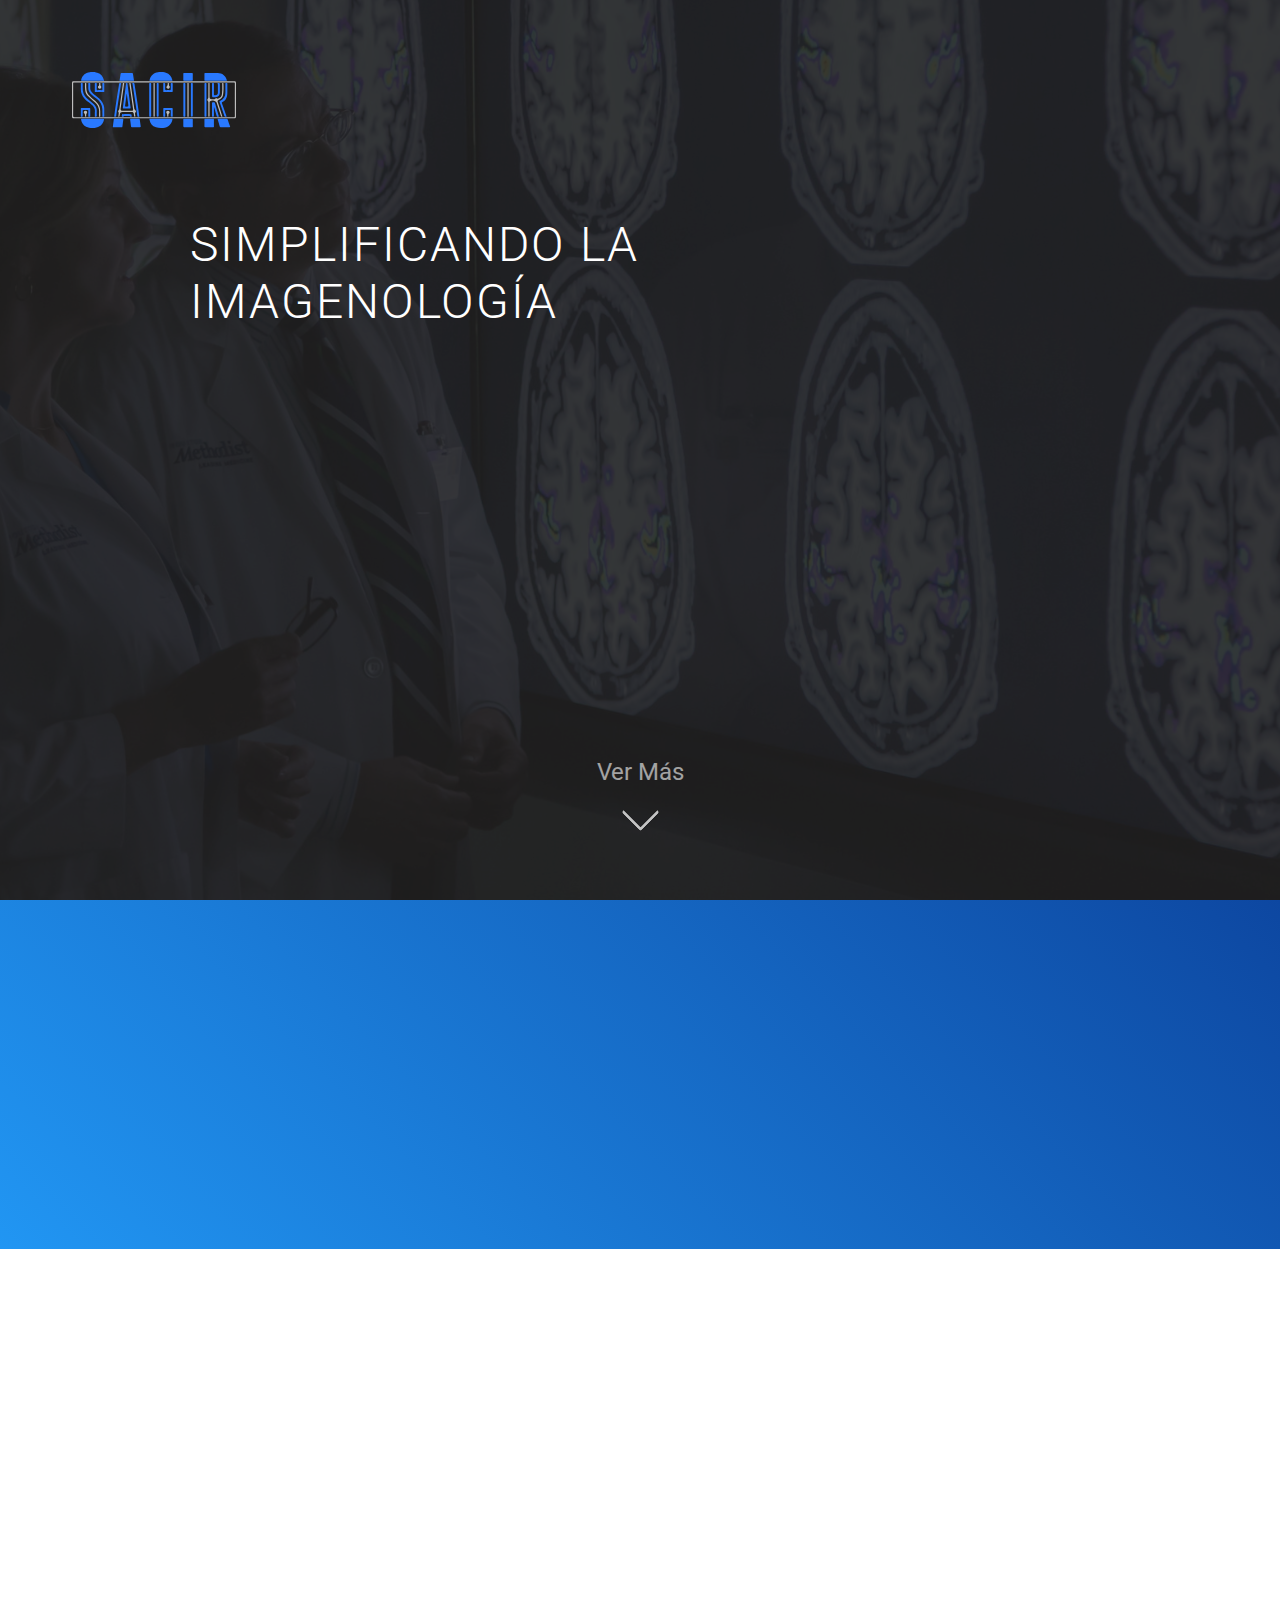
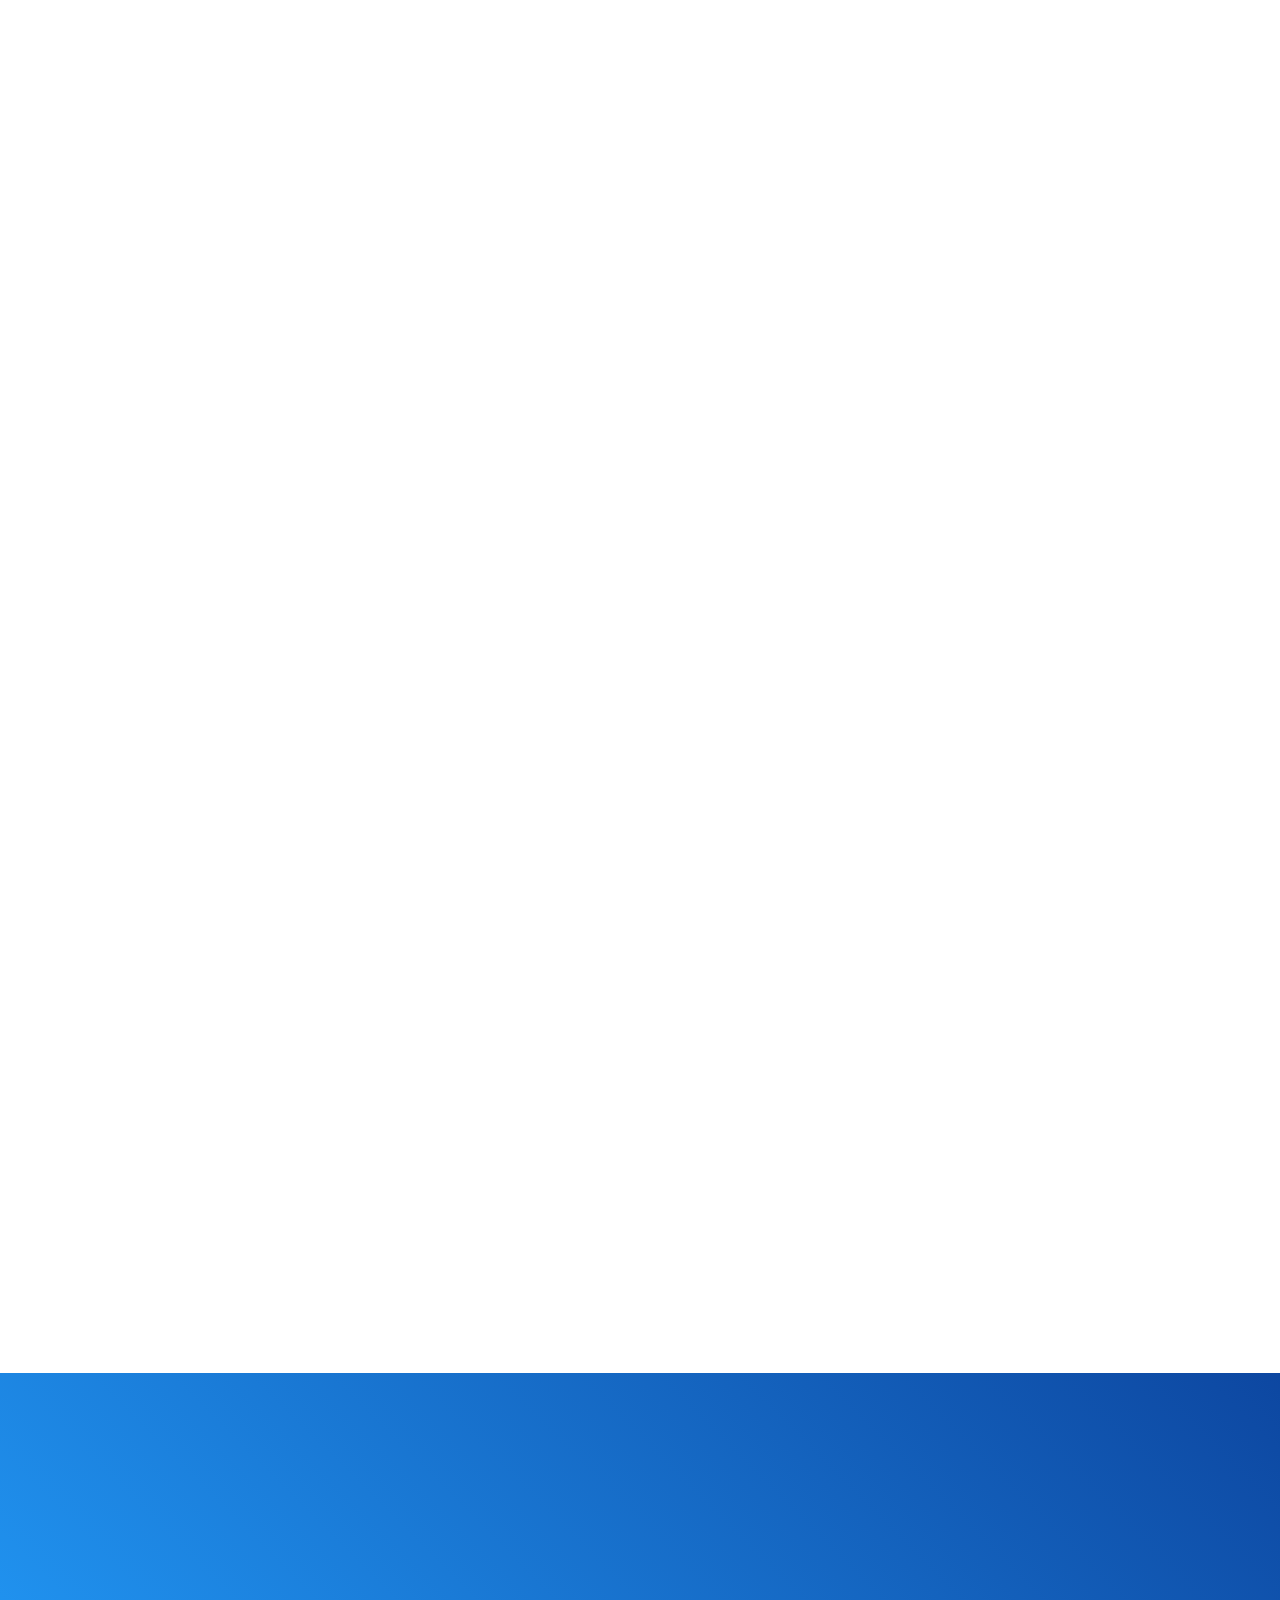
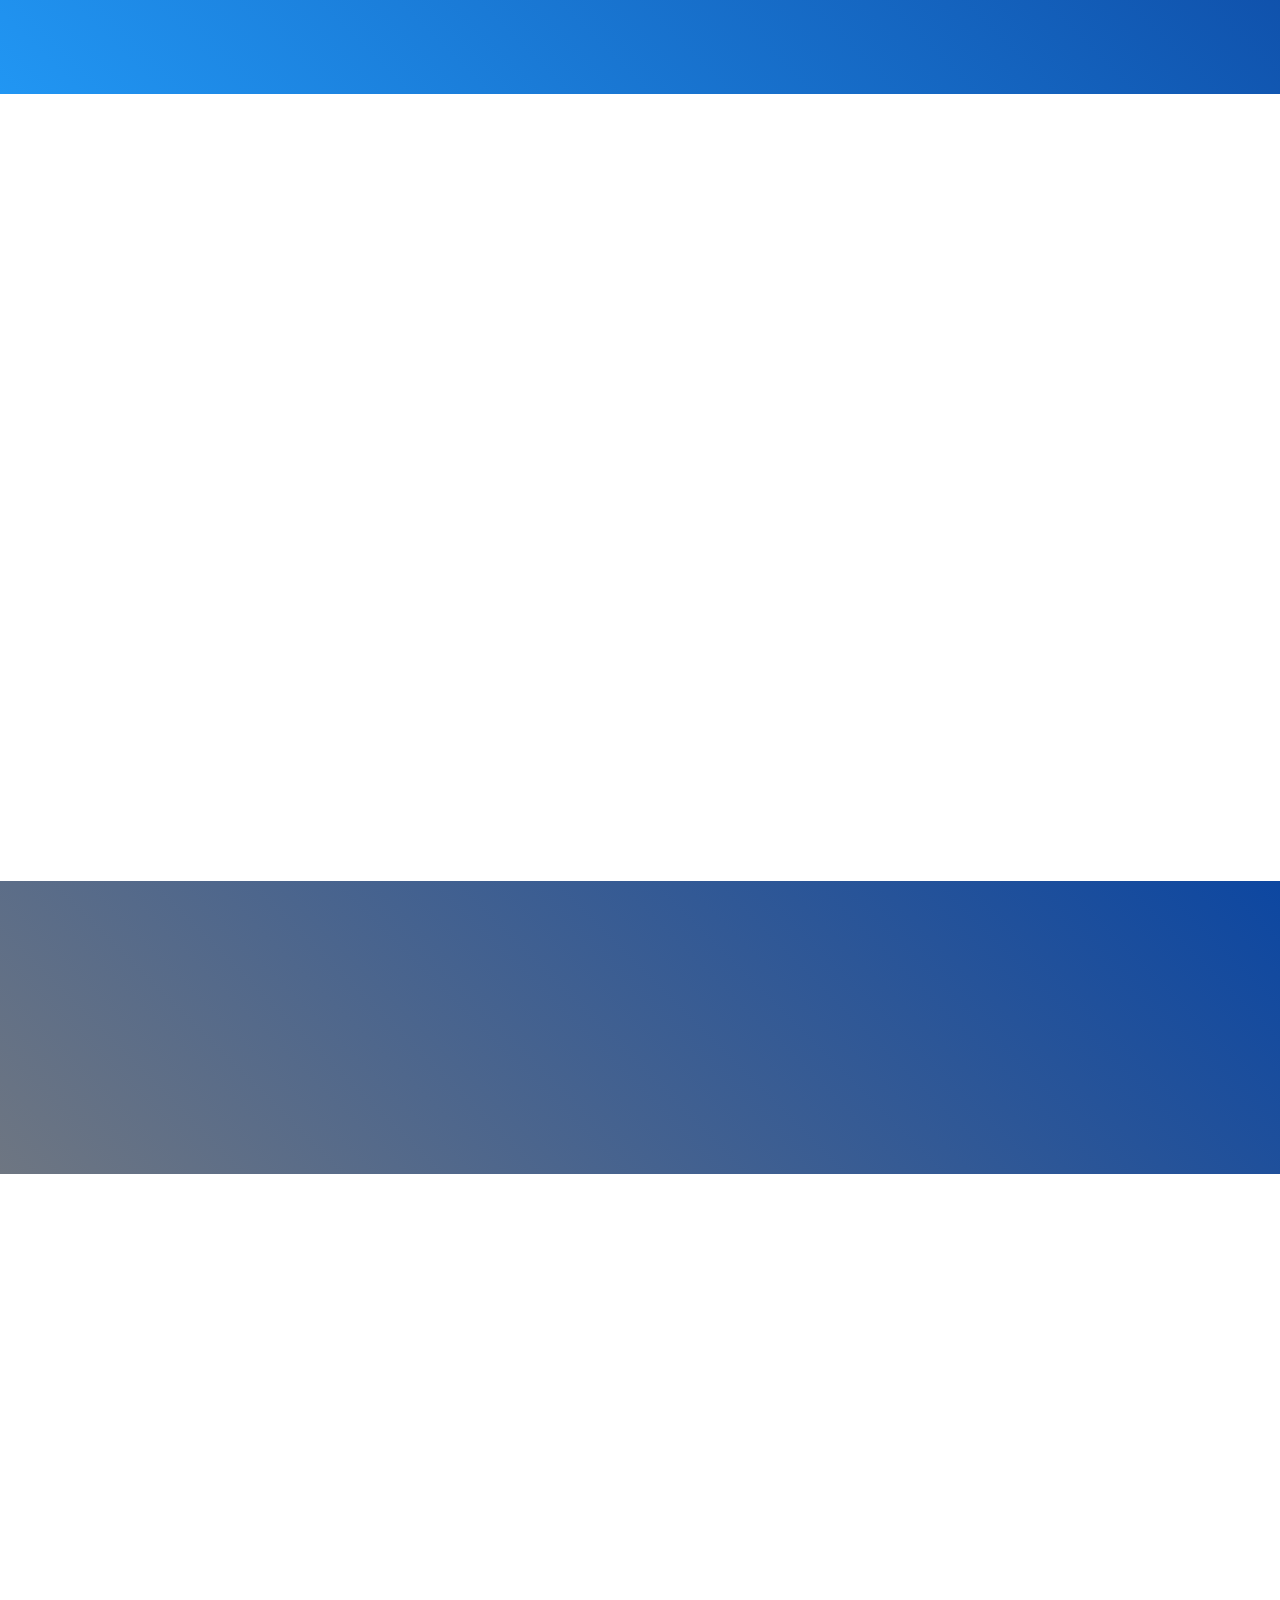
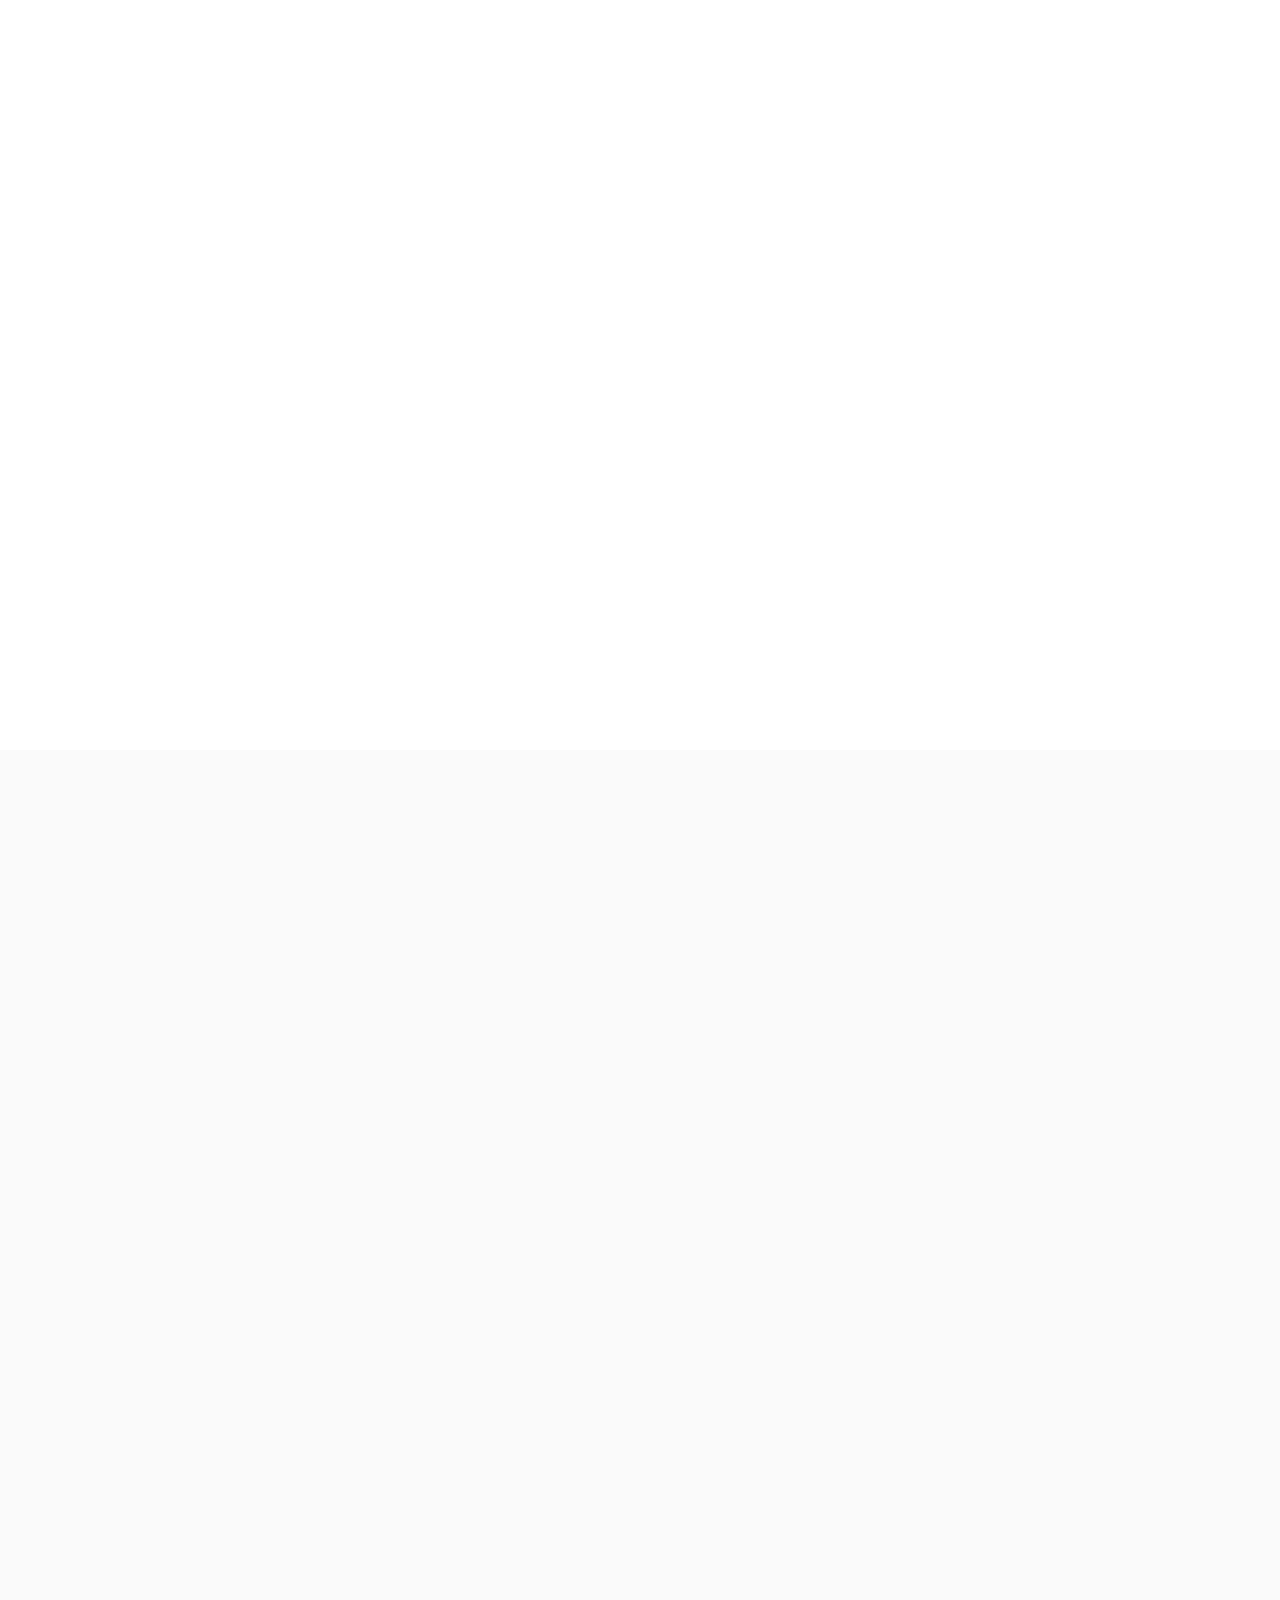
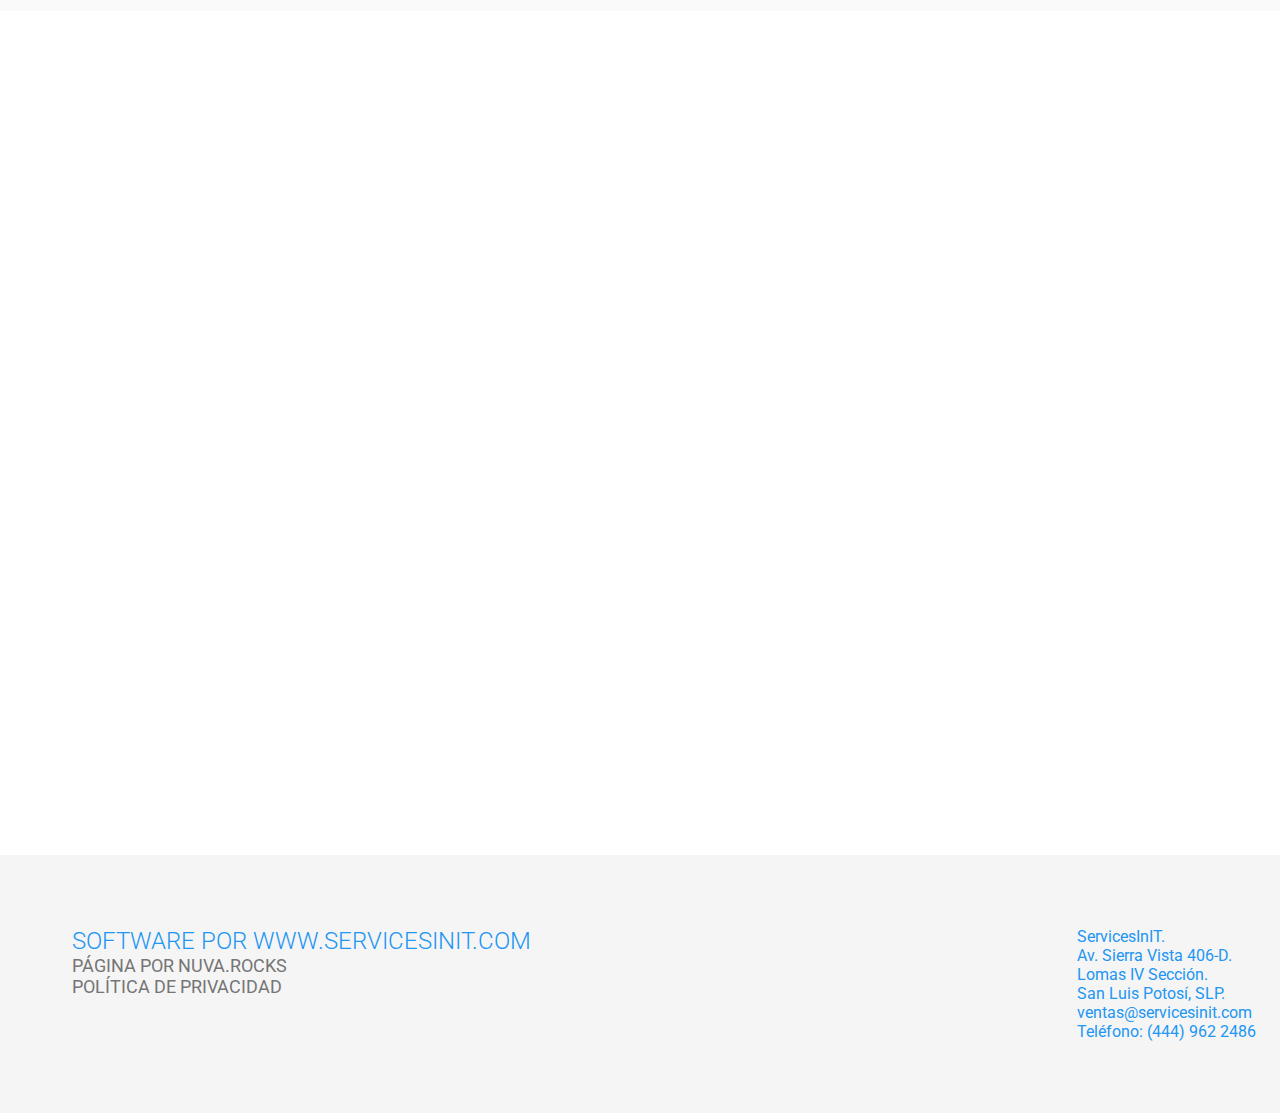
<file: src/index.html>
<html xmlns="http://www.w3.org/1999/xhtml">

<meta charset="UTF-8" />
<meta name="viewport" content="width=device-width, initial-scale=1.0, maximum-scale=1.0">

<!-- <meta name="description" content="Academia para Padres"> -->
<!-- <meta name="keywords" content="Cursos Psicoprofilácticos, Profilácticos, Cuidados para el recién nacido, madres primerizas, padres primerizos."> -->
<!-- <meta name="author" content="Villa Bambino"> -->
<meta name="robots" content="all" />
<meta name="googlebot" content="all" />

<title>SACIR - Simplificando la Imagenología</title>

<link rel="apple-touch-icon" sizes="57x57" href="ico/apple-touch-icon-57x57.png">
<link rel="apple-touch-icon" sizes="60x60" href="ico/apple-touch-icon-60x60.png">
<link rel="apple-touch-icon" sizes="72x72" href="ico/apple-touch-icon-72x72.png">
<link rel="apple-touch-icon" sizes="76x76" href="ico/apple-touch-icon-76x76.png">
<link rel="apple-touch-icon" sizes="114x114" href="ico/apple-touch-icon-114x114.png">
<link rel="apple-touch-icon" sizes="120x120" href="ico/apple-touch-icon-120x120.png">
<link rel="apple-touch-icon" sizes="144x144" href="ico/apple-touch-icon-144x144.png">
<link rel="apple-touch-icon" sizes="152x152" href="ico/apple-touch-icon-152x152.png">
<link rel="apple-touch-icon" sizes="180x180" href="ico/apple-touch-icon-180x180.png">
<link rel="icon" type="image/png" href="ico/favicon-32x32.png" sizes="32x32">
<link rel="icon" type="image/png" href="ico/android-chrome-192x192.png" sizes="192x192">
<link rel="icon" type="image/png" href="ico/favicon-96x96.png" sizes="96x96">
<link rel="icon" type="image/png" href="ico/favicon-16x16.png" sizes="16x16">
<link rel="manifest" href="ico/manifest.json">
<link rel="mask-icon" href="ico/safari-pinned-tab.svg" color="#5bbad5">
<link rel="shortcut icon" href="ico/favicon.ico">
<meta name="msapplication-TileColor" content="#da532c">
<meta name="msapplication-TileImage" content="ico/mstile-144x144.png">
<meta name="msapplication-config" content="ico/browserconfig.xml">
<meta name="theme-color" content="#212121">

<!-- <link href='https://fonts.googleapis.com/css?family=Roboto:500,300,700' rel='stylesheet' type='text/css'> -->
<link rel="stylesheet" href="stylesheets/normalize.css">
<link rel="stylesheet" href="stylesheets/application-1.css">
<script src="javascripts/jquery.js"></script>
<script src="javascripts/velocity.js"></script>

<style>
	.intro-box,
	.info-box,
	.form-intro,
	.info-3,
	.header-2,
	.header-3,
	.header-4
	{
		visibility: hidden;
	}
</style>

<body>
	<img src="images/sacir-logo.svg" id="logo">
	<div data-section="1">
	<div content>
		<div id="video-overlay">
			<div class="opacity-overlay"></div>
		</div>
		<div id="video" component="intro"></div>
		<div id="close-video">
			<div></div>
			<div></div>
		</div>
		<div class="text-container">
			<h1 class="intro-box">Simplificando la Imagenología</h1>
			<div class="solutions">
				<div class="intro-box">
					<p>Distribuye y almacena por 7 años, imágenes y reportes de forma totalmente segura.</p>
				</div>
				<div class="intro-box">
					<p>Crea reportes de manera revolucionaria en dos minutos y sin errores, así como visualiza las imágenes, todo esto en la misma aplicación.</p>
				</div>
			</div>
			<div id="view-video" class="intro-box">
				<img src="images/arrow-right.svg" alt="">
				<a>Ver video</a>
				<img src="images/arrow-left.svg" alt="">
			</div>
		</div>
		<a href="#section-2" class="down-arrow-tag">Ver Más</a>
		<div class="down-arrow"></div>
	</div>
	</div>
	<div data-section="2" id="section-2">
		<div class="text-container">
			<div>
				<h1 class="header-2">Ventajas</h1>
				<img class="header-2" src="images/bow-arrow.svg" alt="">
			</div>
			<p class="header-2">SACIR es la evolución en la creación de los reportes de imagenología y la administración de las imágenes. SACIR ofrece ventajas que facilitan tu trabajo y optimizan tus procesos</p>
		</div>
	</div>
	<div data-section="3">
		<div class="grid-container">
			<div class="info-box info-3">
				<div class="gradient"></div>
				<h5>Entrega inmediata de reportes</h5>
				<img src="images/vec-1.svg">
				<p>Los datos del paciente solo se capturan solo una vez.</p>
			</div>
			<div class="info-box info-3">
				<div class="gradient"></div>
				<h5>Reducción de error humano</h5>
				<img src="images/vec-2.svg">
				<p>Creación del reporte del estudio de una forma revolucionaria, minimizando al máximo tiempo y errores.</p>
			</div>
			<div class="info-box info-3">
				<div class="gradient"></div>
				<h5>Resguardo de Información</h5>
				<img src="images/vec-3.svg">
				<p>Almacenamiento redundante de cada estudio y reporte, esto brinda toda la seguridad de ningún estudio perdido.</p>
			</div>
			<div class="info-box info-3">
				<div class="gradient"></div>
				<h5>Facilita la búsqueda por RadLex</h5>
				<img src="images/vec-4.svg">
				<p>El reporte se almacena de manera nativa junto con el estudio de imágenes, haciendo muy fácil el acceso en todo momento.</p>
			</div>
			<div class="info-box info-3">
				<div class="gradient"></div>
				<h5>Reportes con los estándares de la RSNA</h5>
				<img src="images/vec-5.svg">
				<p>Creación de reportes homogéneos dentro del área utilizando las plantillas sugeridas por la RSNA.</p>
			</div>
			<div class="info-box info-3">
				<div class="gradient"></div>
				<h5>Ahorro de tiempo</h5>
				<img src="images/vec-6.svg">
				<p>Podemos obtener grandes ahorros ya que se puede llegar a un modelo de un Centro de Imagenología sin placas ni papel.</p>
			</div>
			<div class="info-box info-3">
				<div class="gradient"></div>
				<h5>Interpretación a distancia</h5>
				<img src="images/vec-10.svg">
				<p>Después de que se realiza el estudio e interpretación del estudio, es subido a la nube, desde donde la institución, médico tratante y/o paciente pueden acceder desde cualquier lugar a cualquier hora.</p>
			</div>
			<div class="info-box info-3">
				<div class="gradient"></div>
				<h5>Gestión del Paciente</h5>
				<img src="images/vec-11.svg">
				<p>La historia médica e información del paciente se encuentran en un sólo lugar, que permite su fácil visualización y acceso por parte del personal que lo requiera.</p>
			</div>

		</div>
	</div>

	<div data-section="5">
		<div class="text-container">
			<div>
				<h1 class="header-3">Nuestro software</h1>
			</div>
			<p class="header-3">Revisa nuestro diagrama y comprueba por qué somos líderes en el mercado.</p>
		</div>
	</div>
	<div data-section="6">
		<div class="text-container">
			<p class="header-3">SACIR fue creado para clínicas, hospitales o centros de imágenes que requieran de una administración integral de estudios sin necesidad de inversión, pero sí con necesidad de ahorros y mejoras en sus procesos internos. También con nuestro software se aumenta considerablemente la velocidad de la creación del reporte de imagenología, dando una ventaja competitiva a la institución con respecto a sus competidores.</p>
			<ul>
				<li class="header-3">SACIR distribuye los estudios y reportes a quien lo requiera, médicos de referencia, paciente, área de urgencias; la consulta se puede hacer desde cualquier dispositivo y en cualquier lugar, sin límite de número de consultas concurrentes al sistema.</li>
				<li class="header-3">Funciona de manera natural con cualquier RIS o HIS.</li>
				<li class="header-3">Aún con falla del servicio de internet la institución funciona sin ningún problema.</li>
				<li class="header-3">SACIR está monitoreado por nuestro centro de datos y se detectan otras fallas, como de energía eléctrica o de conexión hacia alguna modalidad.</li>
				<li class="header-3">SACIR no tiene restricción de licenciamiento en lo que se refiere a visualización, administración y distribución de imágenes.</li>
			</ul>
		</div>
	</div>
	<div data-section="4">
		<div class="text-container">
			<div>
				<h1 class="header-3">Fácil uso y visualización</h1>
			</div>
			<p class="header-3">Entérate por qué es mejor confiar tu información con nosotros.</p>
		</div>
	</div>
<!-- 	<style>
		[data-section="4.6"] .text-container {
			padding-left:  36px;
			padding-left:  36px;
			box-sizing:  border-box; 
			width:  100vw; 
		}
		[data-section="4.6"] * {
			box-sizing:  border-box;
			max-width:  100%; 
			width:  100%; 
		}
		[data-section="4.6"] .text-container p,
		[data-section="4.6"] .text-container ul li,  {
			max-width:  0%	;
			width:  100%; 
			box-sizing:  border-box;
		}		
	</style> -->
	<div data-section="6">
		<div class="text-container">

			<p class="header-3">La agenda por modalidad, los datos del paciente, su historial y los médicos tratantes; están en un solo lugar para incrementar la eficiencia dentro del área de imagenología. Una herramienta muy útil para clínicas, hospitales, gabinetes de radiología, y consultorios. Funciona de la siguiente manera:</p>
			<ul>
				<li class="header-3">1.- El hospital o consultorio genera su catálogo de estudios con sus precios en caso de requerirlo así.</li>
				<li class="header-3">2.- Conforme se van agendando las citas, se van agregando pacientes, sus datos demográficos y fiscales, así como los médicos tratantes.</li>
				<li class="header-3">3.- Se puede visualizar la agenda en alguna pantalla dentro del área de imagenología.</li>
				<li class="header-3">4.- Se pueden generar estadísticas de estudios realizados, estudios por modalidad, así como recordar citas a los pacientes.</li>
			</ul>
			<p class="header-3">
				Nuestra interpretación a distancia es la solución ideal para aquellos laboratorios, clínicas y
				gabinetes con necesidades de contar con un grupo de radiólogos a su disposición
				para las interpretaciones de estudios de radiografías, mastografías, ultrasonidos, tomografías y resonancias magnéticas. <br><br> Funciona de la siguiente manera:
			</p>
			<ul>
				<li class="header-3"><b>1.- </b>La institución le toma el estudio al paciente</li>
				<li class="header-3"><b>2.- </b>Se recibe el estudio en servidor local y se envía a la nube de manera automática</li>
				<li class="header-3"><b>3.- </b>Un grupo especializado de médicos radiólogos de SACIR, visualiza, interpreta, genera y se envía el reporte con dicha interpretación.</li>
				<li class="header-3"><b>4.- </b>La institución, medico tratante y/o paciente acceden al reporte desde cualquier lugar, a cualquier hora los 365 días del año de una forma rápida y segura.</li>
			</ul>
		</div>
	</div>
	<div data-section="7">
		<div class="text-container">
			<h1 class="header-4">Planes</h1>
			<h1 class="header-4" id="price"><img src="images/payment.svg">$1.20 USD por estudio.</h1>
		</div>
		<div class="grid-container">
			<div class="info-box header-4">
				<div class="gradient"></div>
				<h5>SACIR</h5>
				<img src="images/vec-9.svg">
				<p>SACIR no requiere de ninguna inversión, paga por lo que usas.</p>
				<h5>$1.20 USD por estudio</h5>
			</div>
			<div class="info-box header-4">
				<div class="video-overlay">
					<div class="opacity-overlay">
						<p>¿Cómo funciona?</p>
					</div>
				</div>
				<div id="tutorial">
				</div>
				<div class="gradient"></div>
			</div>
		</div>
	</div>
	<div data-section="8">
		<div class="text-container">
			<h1 class="form-intro">Contáctanos</h1>
			<p class="form-intro">Aclaramos tus dudas en un instante. Déjanos tus datos y nosotros nos pondrémos en contacto.</p>
			<form action="https://formspree.io/ventas@servicesinit.com" method="POST">
			<!-- <form action="https://formspree.io/your@email.com" method="POST"> -->
				<div class="form-intro">
				    <input type="text" name="nombre" placeholder="Nombre">
			    </div>
				<div class="form-intro">
				    <input type="tel" name="tel" placeholder="Teléfono">
				</div>
				<div class="form-intro">
				    <input type="email" name="email" placeholder="Correo">
			    </div>
			    <input type="hidden" name="_next" value="//sacir.mx/thanks.html" />
				<div class="form-intro">
					<textarea type="text" name="mensaje" placeholder="Mensaje"></textarea>
			    </div>
			    <input type="submit" value="Enviar" class="form-intro">
			</form>
		</div>
	</div>
</body>
<footer>
	<div>
		<a href="http://www.servicesinit.com/"><p>SOFTWARE POR WWW.SERVICESINIT.COM </p></a>
		<a href="http://nuva.rocks/"><label>PÁGINA POR NUVA.ROCKS</label></a>
		<a href="privacy.html"><label>POLÍTICA DE PRIVACIDAD</label></a>
	</div>
	<div>
		<label>ServicesInIT.<br>Av. Sierra Vista 406-D.<br>Lomas IV Sección.<br>San Luis Potosí, SLP.<br>ventas@servicesinit.com<br>Teléfono: (444) 962 2486</label>
	</div>
</footer>
<script src="javascripts/video.js"></script>
<script src="javascripts/scrollreveal.js"></script>
<script src="javascripts/entereffects.js"></script>
<script src="javascripts/application.js"></script>
</file>
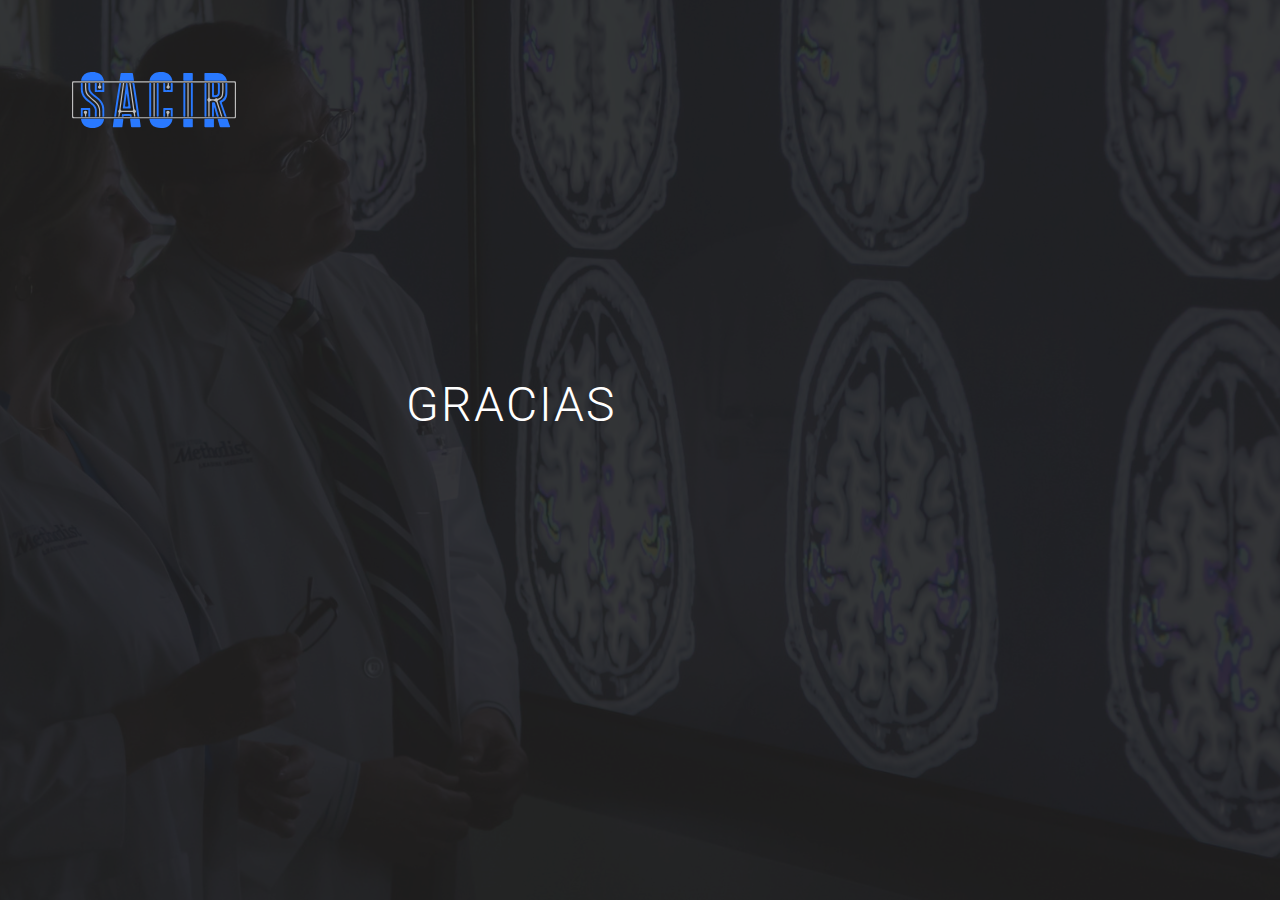
<file: src/thanks.html>
<html xmlns="http://www.w3.org/1999/xhtml">

<meta charset="UTF-8" />
<meta name="viewport" content="width=device-width, initial-scale=1.0, maximum-scale=1.0">

<!-- <meta name="description" content="Academia para Padres"> -->
<!-- <meta name="keywords" content="Cursos Psicoprofilácticos, Profilácticos, Cuidados para el recién nacido, madres primerizas, padres primerizos."> -->
<!-- <meta name="author" content="Villa Bambino"> -->
<meta name="robots" content="all" />
<meta name="googlebot" content="all" />

<title>SACIR - Simplificando la Imagenología</title>

<link rel="apple-touch-icon" sizes="57x57" href="ico/apple-touch-icon-57x57.png">
<link rel="apple-touch-icon" sizes="60x60" href="ico/apple-touch-icon-60x60.png">
<link rel="apple-touch-icon" sizes="72x72" href="ico/apple-touch-icon-72x72.png">
<link rel="apple-touch-icon" sizes="76x76" href="ico/apple-touch-icon-76x76.png">
<link rel="apple-touch-icon" sizes="114x114" href="ico/apple-touch-icon-114x114.png">
<link rel="apple-touch-icon" sizes="120x120" href="ico/apple-touch-icon-120x120.png">
<link rel="apple-touch-icon" sizes="144x144" href="ico/apple-touch-icon-144x144.png">
<link rel="apple-touch-icon" sizes="152x152" href="ico/apple-touch-icon-152x152.png">
<link rel="apple-touch-icon" sizes="180x180" href="ico/apple-touch-icon-180x180.png">
<link rel="icon" type="image/png" href="ico/favicon-32x32.png" sizes="32x32">
<link rel="icon" type="image/png" href="ico/android-chrome-192x192.png" sizes="192x192">
<link rel="icon" type="image/png" href="ico/favicon-96x96.png" sizes="96x96">
<link rel="icon" type="image/png" href="ico/favicon-16x16.png" sizes="16x16">
<link rel="manifest" href="ico/manifest.json">
<link rel="mask-icon" href="ico/safari-pinned-tab.svg" color="#5bbad5">
<link rel="shortcut icon" href="ico/favicon.ico">
<meta name="msapplication-TileColor" content="#da532c">
<meta name="msapplication-TileImage" content="ico/mstile-144x144.png">
<meta name="msapplication-config" content="ico/browserconfig.xml">
<meta name="theme-color" content="#212121">

<!-- <link href='https://fonts.googleapis.com/css?family=Roboto:500,300,700' rel='stylesheet' type='text/css'> -->
<link rel="stylesheet" href="stylesheets/normalize.css">
<link rel="stylesheet" href="stylesheets/application-1.css">
<script src="javascripts/jquery.js"></script>
<script src="javascripts/velocity.js"></script>

<style>
	.intro-box,
	.info-box,
	.form-intro,
	.info-3,
	.header-2,
	.header-3,
	.header-4
	{
		visibility: hidden;
	}
</style>

<body>
	<img src="images/sacir-logo.svg" id="logo">
	<div data-section="1">
	<div content>
		<div id="video-overlay">
			<div class="opacity-overlay"></div>
		</div>
		<div id="video" component="intro"></div>
		<div id="close-video">
			<div></div>
			<div></div>
		</div>
		<div class="text-container">
			<h1 class="intro-box">Gracias</h1>
			<div class="solutions">
				<div class="intro-box">
					<p>Nos pondremos en contacto pronto.</p>
				</div>
				
			</div>
			<div id="view-video" class="intro-box">
				<img src="images/arrow-right.svg" alt="">
				<a>Ver video</a>
				<img src="images/arrow-left.svg" alt="">
			</div>
		</div>
		
	</div>
	
	
<script src="javascripts/video.js"></script>
<script src="javascripts/scrollreveal.js"></script>
<script src="javascripts/entereffects.js"></script>
<script src="javascripts/application.js"></script>
</file>
<file: src/stylesheets/application-1.css>
@import url(https://fonts.googleapis.com/css?family=Roboto:300,500,700,400);
p, li, label, a {
  text-align: justify;
  text-align-last: left; }

::selection {
  color: #82B1FF; }

::-moz-selection {
  color: #82B1FF; }

html,
body {
  font-family: 'Roboto', sans-serif; }

h1 {
  font-weight: 500;
  text-transform: uppercase;
  letter-spacing: 2px;
  width: auto; }

h4,
h5 {
  font-weight: 300; }

p {
  font-weight: 300; }

[data-section] {
  display: flex;
  width: 100%;
  position: relative; }

.opacity-overlay {
  width: 100%;
  height: 100%;
  position: absolute;
  top: 0;
  left: 0;
  background: rgba(33, 33, 33, 0.89); }

.text-container {
  position: relative;
  width: auto; }

#logo {
  height: 56px;
  top: 72px;
  left: 72px;
  position: absolute;
  z-index: 10; }

[data-section="1"] {
  position: relative;
  height: auto !important;
  /* real browsers */
  height: 100%;
  /* IE6: treaded as min-height*/
  min-height: 100%;
  /* real browsers */
  flex-direction: column;
  align-items: center;
  justify-content: center;
  background: url("../images/radiologo-2.jpg");
  background-size: cover; }
  [data-section="1"] [content] {
    display: flex;
    flex-direction: column;
    align-items: center;
    justify-content: center; }
  [data-section="1"] .text-container {
    position: relative;
    z-index: 10;
    color: #ffffff; }
    [data-section="1"] .text-container h1 {
      max-width: 720px;
      font-weight: 300;
      padding-top: 144px;
      font-size: 48px; }
    [data-section="1"] .text-container .solutions {
      display: flex;
      flex-direction: row;
      padding-top: 36px; }
      [data-section="1"] .text-container .solutions > div {
        display: flex;
        flex-direction: row;
        justify-content: center;
        align-items: center;
        border: 4px solid #2196F3;
        padding: 36px 72px; }
        [data-section="1"] .text-container .solutions > div:last-of-type {
          margin-left: 36px; }
        [data-section="1"] .text-container .solutions > div p {
          font-weight: 300;
          max-width: 280px;
          letter-spacing: 2px;
          text-align: justify;
          text-align-last: left; }
          [data-section="1"] .text-container .solutions > div p span {
            font-weight: 700; }
    [data-section="1"] .text-container #view-video {
      position: relative;
      padding-top: 36px; }
    [data-section="1"] .text-container a {
      padding: 0 12px;
      color: white;
      font-family: 'Roboto', sans-serif;
      font-weight: 300;
      text-transform: uppercase; }
  [data-section="1"] #video {
    height: 100%;
    width: 100%;
    position: absolute;
    top: 0;
    left: 0;
    pointer-events: none;
    z-index: 8; }
  [data-section="1"] #close-video {
    position: absolute;
    bottom: 72px;
    left: 72px;
    z-index: 100;
    height: 24px;
    width: 24px;
    opacity: 0;
    pointer-events: none; }
    [data-section="1"] #close-video div {
      height: 2px;
      width: 100%;
      background: white;
      position: absolute; }
    [data-section="1"] #close-video div:first-child {
      top: 10px;
      transform: rotateZ(-45deg); }
    [data-section="1"] #close-video div:last-child {
      top: 10px;
      transform: rotateZ(45deg); }
  [data-section="1"] #video-overlay {
    height: 100%;
    width: 100%;
    background: url("../images/radiologo-2.jpg");
    background-size: cover;
    background-position: center center;
    position: absolute;
    top: 0;
    left: 0;
    z-index: 9; }
  [data-section="1"] .down-arrow-tag {
    position: relative;
    color: #e8e8e8;
    z-index: 10;
    z-index: 100;
    opacity: .66;
    padding-top: 24px; }
  [data-section="1"] .down-arrow {
    position: relative;
    height: 24px;
    width: 24px;
    margin: 8px;
    border-radius: 3px;
    border-left: solid 3px #e8e8e8;
    border-bottom: solid 3px #e8e8e8;
    z-index: 100; }

[data-section="2"],
[data-section="5"] {
  background: linear-gradient(45deg, #2196f3 0%, #0d47a1 100%);
  display: flex;
  flex-direction: column;
  align-items: center;
  justify-content: center; }
  [data-section="2"] .text-container,
  [data-section="5"] .text-container {
    padding-top: 72px;
    padding-bottom: 72px; }
    [data-section="2"] .text-container > div,
    [data-section="5"] .text-container > div {
      display: flex;
      flex-direction: row; }
      [data-section="2"] .text-container > div img,
      [data-section="5"] .text-container > div img {
        padding-left: 24px; }
      [data-section="2"] .text-container > div h1,
      [data-section="5"] .text-container > div h1 {
        color: #ffffff;
        width: auto; }
    [data-section="2"] .text-container p,
    [data-section="5"] .text-container p {
      padding-top: 36px;
      color: #ffffff;
      max-width: 720px; }

[data-section="4"] {
  background: linear-gradient(45deg, #6e7682 0%, #0d47a1 100%);
  display: flex;
  flex-direction: column;
  align-items: center;
  justify-content: center; }
  [data-section="4"] .text-container {
    padding-top: 72px;
    padding-bottom: 72px; }
    [data-section="4"] .text-container > div {
      display: flex;
      flex-direction: row; }
      [data-section="4"] .text-container > div img {
        padding-left: 24px; }
      [data-section="4"] .text-container > div h1 {
        color: #ffffff;
        width: auto; }
    [data-section="4"] .text-container p {
      padding-top: 36px;
      color: #ffffff;
      max-width: 720px; }

[data-section="3"],
[data-section="7"],
[data-section="8"] {
  display: flex;
  flex-direction: column;
  align-items: center;
  justify-content: center;
  background: white; }
  [data-section="3"] .grid-container,
  [data-section="7"] .grid-container,
  [data-section="8"] .grid-container {
    position: relative;
    padding-top: 72px;
    padding-bottom: 72px;
    display: flex;
    flex-direction: row;
    flex-wrap: wrap;
    max-width: 1000px; }
    [data-section="3"] .grid-container .info-box,
    [data-section="7"] .grid-container .info-box,
    [data-section="8"] .grid-container .info-box {
      display: flex;
      flex-direction: column;
      align-items: stretch;
      justify-content: space-between;
      align-content: space-between;
      flex-shrink: 0;
      position: relative;
      width: 364px;
      padding: 36px;
      border: 1px solid #E0E0E0; }
      [data-section="3"] .grid-container .info-box:nth-of-type(1n),
      [data-section="7"] .grid-container .info-box:nth-of-type(1n),
      [data-section="8"] .grid-container .info-box:nth-of-type(1n) {
        margin-right: 72px;
        margin-bottom: 72px; }
      [data-section="3"] .grid-container .info-box:nth-of-type(2n),
      [data-section="7"] .grid-container .info-box:nth-of-type(2n),
      [data-section="8"] .grid-container .info-box:nth-of-type(2n) {
        margin-right: 0;
        margin-bottom: 72px; }
      [data-section="3"] .grid-container .info-box .gradient,
      [data-section="7"] .grid-container .info-box .gradient,
      [data-section="8"] .grid-container .info-box .gradient {
        position: absolute;
        top: -1px;
        left: 0;
        width: 100%;
        height: 4px;
        background: linear-gradient(45deg, #2196f3 0%, #0d47a1 100%); }
      [data-section="3"] .grid-container .info-box h5,
      [data-section="7"] .grid-container .info-box h5,
      [data-section="8"] .grid-container .info-box h5 {
        font-weight: 400;
        color: #424242;
        max-width: 280px;
        text-transform: uppercase;
        opacity: .86; }
      [data-section="3"] .grid-container .info-box img,
      [data-section="7"] .grid-container .info-box img,
      [data-section="8"] .grid-container .info-box img {
        width: 40px;
        padding-top: 36px;
        padding-bottom: 36px; }
      [data-section="3"] .grid-container .info-box p,
      [data-section="7"] .grid-container .info-box p,
      [data-section="8"] .grid-container .info-box p {
        font-weight: 400;
        font-size: 18px;
        opacity: .86; }

[data-section="6"],
[data-section="4.6"] {
  display: flex;
  flex-direction: column;
  align-items: center;
  justify-content: center;
  padding-top: 72px;
  padding-bottom: 72px; }
  [data-section="6"] .text-container ul,
  [data-section="4.6"] .text-container ul {
    padding-top: 36px;
    color: #424242;
    opacity: .86; }
    [data-section="6"] .text-container ul li,
    [data-section="4.6"] .text-container ul li {
      padding-bottom: 36px;
      max-width: 600px; }
  [data-section="6"] .text-container p,
  [data-section="4.6"] .text-container p {
    font-weight: 400;
    color: #424242;
    max-width: 720px;
    text-align: justify;
    text-align-last: left; }

[data-section="7"] {
  display: flex;
  flex-direction: column;
  align-items: center;
  justify-content: center;
  background: #FAFAFA;
  padding-top: 72px;
  padding-bottom: 72px; }
  [data-section="7"] h1 {
    width: 320px; }
    [data-section="7"] h1:last-child {
      color: #3D5AFE;
      width: auto;
      max-width: 100%; }
    [data-section="7"] h1 img {
      width: 72px;
      margin-right: 24px; }
  [data-section="7"] .grid-container .info-box:last-child {
    cursor: pointer; }
  [data-section="7"] .grid-container .info-box h5:last-child {
    padding-top: 24px;
    font-weight: 700; }
  [data-section="7"] .grid-container .info-box img {
    height: 40px;
    width: 94px; }
  [data-section="7"] #tutorial {
    z-index: 5; }
  [data-section="7"] .video-overlay {
    height: 100%;
    width: 100%;
    background: url("../images/desk.jpeg");
    background-size: cover;
    position: absolute;
    top: 0;
    left: 0;
    z-index: 10; }
    [data-section="7"] .video-overlay .opacity-overlay {
      background: rgba(33, 33, 33, 0.5);
      display: flex;
      flex-direction: column;
      align-items: center;
      justify-content: center;
      align-content: center; }
      [data-section="7"] .video-overlay .opacity-overlay p {
        font-size: 36px;
        position: relative;
        text-transform: uppercase;
        color: #ffffff; }
  [data-section="7"] #tutorial {
    position: absolute;
    top: 0;
    left: 0;
    width: 100%;
    height: 100%;
    background: url("../images/desk.jpeg");
    background-size: cover;
    z-index: 0; }

[data-section="8"] {
  display: flex;
  flex-direction: column;
  align-items: center;
  justify-content: center;
  padding-top: 72px;
  padding-bottom: 72px; }
  [data-section="8"] .text-container {
    display: flex;
    flex-direction: column;
    align-items: center;
    justify-content: center; }
  [data-section="8"] h1 {
    display: inline; }
  [data-section="8"] p {
    padding-top: 36px;
    max-width: 720px; }
  [data-section="8"] form {
    padding-top: 72px;
    width: 400px;
    text-align: left;
    text-transform: uppercase; }
    [data-section="8"] form div {
      display: flex;
      flex-direction: row;
      align-items: center;
      justify-content: center;
      align-content: center;
      margin-bottom: 12px;
      padding: 4px;
      background: linear-gradient(45deg, #2196f3 0%, #0d47a1 100%); }
    [data-section="8"] form textarea {
      resize: none;
      height: 150px; }
    [data-section="8"] form input[type="text"],
    [data-section="8"] form input[type="tel"],
    [data-section="8"] form input[type="email"],
    [data-section="8"] form textarea {
      text-transform: uppercase;
      padding: 18px;
      background: #ffffff;
      width: 100%; }
    [data-section="8"] form input[type="submit"] {
      text-transform: uppercase;
      padding: 22px;
      text-align: left;
      background: linear-gradient(45deg, #2196f3 0%, #0d47a1 100%);
      color: #ffffff;
      width: 100%; }

footer {
  display: flex;
  flex-direction: row;
  align-items: space-between;
  justify-content: space-between;
  height: auto;
  padding-left: 72px;
  padding-top: 72px;
  padding-bottom: 72px;
  background: #F5F5F5;
  color: #757575; }
  footer div:nth-of-type(1) {
    display: flex;
    flex-direction: column; }
  footer div:nth-of-type(2) {
    padding-right: 24px;
    color: #2196F3; }
  footer a {
    color: #2196F3; }
    footer a label {
      color: #757575;
      font-size: 18px;
      cursor: pointer; }

@media screen and (max-width: 1200px) {
  h1 {
    font-size: 48px; }

  h2 {
    font-size: 36px; }

  h3 {
    font-size: 24px; }

  h4 {
    font-size: 21px; }

  h5 {
    font-size: 18px; }

  h6 {
    font-size: 18px; }

  p {
    font-size: 24px; }

  a {
    font-size: 24px; }

  ul {
    font-size: 18px; }

  li {
    font-size: 18px; } }
@media screen and (max-width: 1080px) {
  html,
  body {
    font-family: 'Roboto', sans-serif; }

  h1 {
    font-weight: 500;
    text-transform: uppercase;
    letter-spacing: 2px;
    width: auto; }

  h4,
  h5 {
    font-weight: 300; }

  p {
    font-weight: 300; }

  [data-section] {
    display: flex;
    width: 100%;
    position: relative; }

  .opacity-overlay {
    width: 100%;
    height: 100%;
    position: absolute;
    top: 0;
    left: 0;
    background: rgba(33, 33, 33, 0.89); }

  .text-container {
    position: relative;
    width: auto; }

  #logo {
    height: 56px;
    top: 36px;
    left: 36px;
    position: absolute;
    z-index: 10; }

  [data-section="1"] {
    height: 100%;
    flex-direction: column;
    align-items: center;
    justify-content: center;
    background-size: cover; }
    [data-section="1"] .text-container {
      display: flex;
      flex-direction: column;
      position: relative;
      z-index: 10;
      color: #ffffff; }
      [data-section="1"] .text-container h1 {
        max-width: auto;
        font-weight: 300; }
      [data-section="1"] .text-container .solutions {
        display: flex;
        flex-direction: column;
        padding-top: 36px; }
        [data-section="1"] .text-container .solutions > div {
          display: flex;
          flex-direction: row;
          justify-content: center;
          align-items: center;
          border: 4px solid #2196F3;
          padding: 18px 18px; }
          [data-section="1"] .text-container .solutions > div:last-of-type {
            margin-top: 18px;
            margin-left: 0px; }
          [data-section="1"] .text-container .solutions > div p {
            font-weight: 300;
            max-width: 240px;
            letter-spacing: auto;
            text-align: justify;
            text-align-last: left; }
            [data-section="1"] .text-container .solutions > div p span {
              font-weight: 700; }
      [data-section="1"] .text-container #view-video {
        position: relative;
        padding-top: 36px; }
      [data-section="1"] .text-container a {
        padding: 0 12px;
        color: white;
        font-family: 'Roboto', sans-serif;
        font-weight: 300;
        text-transform: uppercase; }
    [data-section="1"] #video {
      height: 100%;
      width: 100%;
      position: absolute;
      top: 0;
      left: 0;
      pointer-events: none;
      z-index: 8; }
    [data-section="1"] #video-overlay {
      height: 100%;
      width: 100%;
      background-size: cover;
      position: absolute;
      top: 0;
      left: 0;
      z-index: 9; }

  [data-section="2"],
  [data-section="5"] {
    background: linear-gradient(45deg, #2196f3 0%, #0d47a1 100%);
    display: flex;
    flex-direction: column;
    align-items: center;
    justify-content: center; }
    [data-section="2"] .text-container,
    [data-section="5"] .text-container {
      padding-top: 72px;
      padding-bottom: 72px; }
      [data-section="2"] .text-container > div,
      [data-section="5"] .text-container > div {
        display: flex;
        flex-direction: row; }
        [data-section="2"] .text-container > div img,
        [data-section="5"] .text-container > div img {
          padding-left: 24px; }
        [data-section="2"] .text-container > div h1,
        [data-section="5"] .text-container > div h1 {
          color: #ffffff;
          width: auto; }
      [data-section="2"] .text-container p,
      [data-section="5"] .text-container p {
        padding-top: 36px;
        color: #ffffff;
        max-width: 720px; }

  [data-section="3"],
  [data-section="7"],
  [data-section="8"] {
    display: flex;
    flex-direction: column;
    align-items: center;
    justify-content: center;
    background: white; }
    [data-section="3"] .grid-container,
    [data-section="7"] .grid-container,
    [data-section="8"] .grid-container {
      position: relative;
      padding-top: 72px;
      padding-bottom: 72px;
      display: flex;
      flex-direction: column;
      flex-wrap: wrap;
      align-items: center;
      justify-content: center;
      max-width: 100%; }
      [data-section="3"] .grid-container .info-box,
      [data-section="7"] .grid-container .info-box,
      [data-section="8"] .grid-container .info-box {
        display: flex;
        flex-direction: column;
        align-items: stretch;
        justify-content: space-between;
        align-content: space-between;
        flex-shrink: 0;
        position: relative;
        width: 80%;
        padding: 18px;
        border: 1px solid #E0E0E0; }
        [data-section="3"] .grid-container .info-box:nth-of-type(1n),
        [data-section="7"] .grid-container .info-box:nth-of-type(1n),
        [data-section="8"] .grid-container .info-box:nth-of-type(1n) {
          margin-right: 0;
          margin-bottom: 18px; }
        [data-section="3"] .grid-container .info-box:nth-of-type(2n),
        [data-section="7"] .grid-container .info-box:nth-of-type(2n),
        [data-section="8"] .grid-container .info-box:nth-of-type(2n) {
          margin-right: 0;
          margin-bottom: 18px; }
        [data-section="3"] .grid-container .info-box .gradient,
        [data-section="7"] .grid-container .info-box .gradient,
        [data-section="8"] .grid-container .info-box .gradient {
          position: absolute;
          top: -1px;
          left: 0;
          width: 100%;
          height: 4px;
          background: linear-gradient(45deg, #2196f3 0%, #0d47a1 100%); }
        [data-section="3"] .grid-container .info-box h5,
        [data-section="7"] .grid-container .info-box h5,
        [data-section="8"] .grid-container .info-box h5 {
          font-weight: 400;
          color: #424242;
          max-width: 100%;
          text-transform: uppercase;
          opacity: .86; }
        [data-section="3"] .grid-container .info-box img,
        [data-section="7"] .grid-container .info-box img,
        [data-section="8"] .grid-container .info-box img {
          width: 40px;
          padding-top: 36px;
          padding-bottom: 36px; }
        [data-section="3"] .grid-container .info-box p,
        [data-section="7"] .grid-container .info-box p,
        [data-section="8"] .grid-container .info-box p {
          font-weight: 400;
          font-size: 18px;
          opacity: .86; }

  [data-section="6"] {
    display: flex;
    flex-direction: column;
    align-items: center;
    justify-content: center;
    padding-top: 72px;
    padding-bottom: 72px; }
    [data-section="6"] .text-container ul {
      padding-top: 36px;
      color: #424242;
      opacity: .86; }
      [data-section="6"] .text-container ul li {
        padding-bottom: 12px;
        max-width: 300px; }
    [data-section="6"] .text-container p {
      font-weight: 400;
      color: #424242;
      max-width: 720px;
      text-align: justify;
      text-align-last: left; }

  [data-section="7"] {
    display: flex;
    flex-direction: column;
    align-items: center;
    justify-content: center;
    background: #FAFAFA;
    padding-top: 72px;
    padding-bottom: 72px; }
    [data-section="7"] h1 {
      width: 320px; }
    [data-section="7"] .grid-container .info-box:last-child {
      height: 200px; }
    [data-section="7"] .grid-container .info-box h5:last-child {
      padding-top: 24px;
      font-weight: 700; }
    [data-section="7"] .grid-container .info-box img {
      height: 40px;
      width: 94px; }
    [data-section="7"] .video-overlay {
      height: 100%;
      width: 100%;
      background-size: cover;
      position: absolute;
      top: 0;
      left: 0;
      z-index: 9; }
      [data-section="7"] .video-overlay .opacity-overlay {
        background: rgba(33, 33, 33, 0.5);
        display: flex;
        flex-direction: column;
        align-items: center;
        justify-content: center;
        align-content: center; }
        [data-section="7"] .video-overlay .opacity-overlay p {
          font-size: 36px;
          position: relative;
          text-transform: uppercase;
          color: #ffffff; }
    [data-section="7"] #tutorial {
      position: absolute;
      top: 0;
      left: 0;
      width: 100%;
      height: 100%;
      background: url("../images/desk.jpeg");
      background-size: cover;
      z-index: 0; }

  [data-section="8"] {
    display: flex;
    flex-direction: column;
    align-items: center;
    justify-content: center;
    padding-top: 72px;
    padding-bottom: 72px; }
    [data-section="8"] .text-container {
      display: flex;
      flex-direction: column;
      align-items: center;
      justify-content: center; }
    [data-section="8"] h1 {
      display: inline; }
    [data-section="8"] p {
      padding-top: 36px;
      max-width: 720px; }
    [data-section="8"] form {
      padding-top: 72px;
      width: 400px;
      text-align: left;
      text-transform: uppercase; }
      [data-section="8"] form div {
        display: flex;
        flex-direction: row;
        align-items: center;
        justify-content: center;
        align-content: center;
        margin-bottom: 12px;
        padding: 4px;
        background: linear-gradient(45deg, #2196f3 0%, #0d47a1 100%); }
      [data-section="8"] form input[type="text"],
      [data-section="8"] form input[type="tel"],
      [data-section="8"] form input[type="email"] {
        text-transform: uppercase;
        padding: 18px;
        background: #ffffff;
        width: 100%; }
      [data-section="8"] form input[type="submit"] {
        text-transform: uppercase;
        padding: 22px;
        text-align: left;
        background: linear-gradient(45deg, #2196f3 0%, #0d47a1 100%);
        color: #ffffff;
        width: 100%; }

  footer {
    padding-left: 72px;
    padding-top: 72px;
    padding-bottom: 72px;
    background: #F5F5F5;
    color: #757575; } }
@media screen and (max-width: 920px) {
  html,
  body {
    width: 100%; }

  p,
  h1, h2, h3, h4, h5, h6, label, a {
    max-width: 280px !important; }

  h1 {
    font-size: 28px !important; }

  p {
    font-size: 19px !important; }

  li {
    max-width: 280px; }

  [data-section="2"] .text-container > div {
    flex-direction: column;
    align-items: flex-start; }
    [data-section="2"] .text-container > div img {
      margin: 0 0;
      padding: 12px 0; }

  [data-section="8"] {
    width: 100%; }
    [data-section="8"] form {
      width: 300px; }

  footer {
    display: flex;
    flex-direction: column;
    align-items: space-between;
    justify-content: space-between;
    height: auto;
    padding-left: 72px;
    padding-top: 72px;
    padding-bottom: 72px;
    background: #F5F5F5;
    color: #757575; }
    footer div:nth-of-type(2) {
      padding-right: 24px;
      padding-top: 24px; }
    footer a {
      color: #757575; }
      footer a label {
        font-size: 18px;
        max-width: 320px; } }
@media screen and (max-width: 480px) {
  html,
  body {
    width: 100%; }

  p
  p,
  h1, h2, h3, h4, h5, h6, label, a {
    max-width: 240px !important; }

  h1 {
    font-size: 24px !important; }

  p {
    font-size: 18px !important; }

  [data-section="2"] .text-container > div {
    flex-direction: column;
    align-items: flex-start; }
    [data-section="2"] .text-container > div img {
      margin: 0 0;
      padding: 12px 0; }

  [data-section="8"] {
    width: 100%; }
    [data-section="8"] form {
      width: 300px; }

  footer {
    padding-left: 0; }
    footer div:nth-of-type(2) {
      padding-right: 0px;
      padding-left: 24px;
      padding-top: 24px; }
      footer div:nth-of-type(2) label {
        margin: 0 0 !important;
        padding: 0 0 !important; }
    footer p,
    footer label {
      width: 100%;
      padding: 18px;
      margin: 0 0; }

  .solutions {
    width: 300px !important;
    padding-top: 12px !important; }
    .solutions > div {
      border-width: 1px !important; }

  #view-video {
    padding-top: 12px !important; } }
@media screen and (max-height: 600px) {
  [data-section="1"] [content] {
    padding-top: 72px;
    padding-bottom: 72px; }
    [data-section="1"] [content] h1 {
      padding-top: 36px; } }

/*# sourceMappingURL=application.css.map */
</file>
